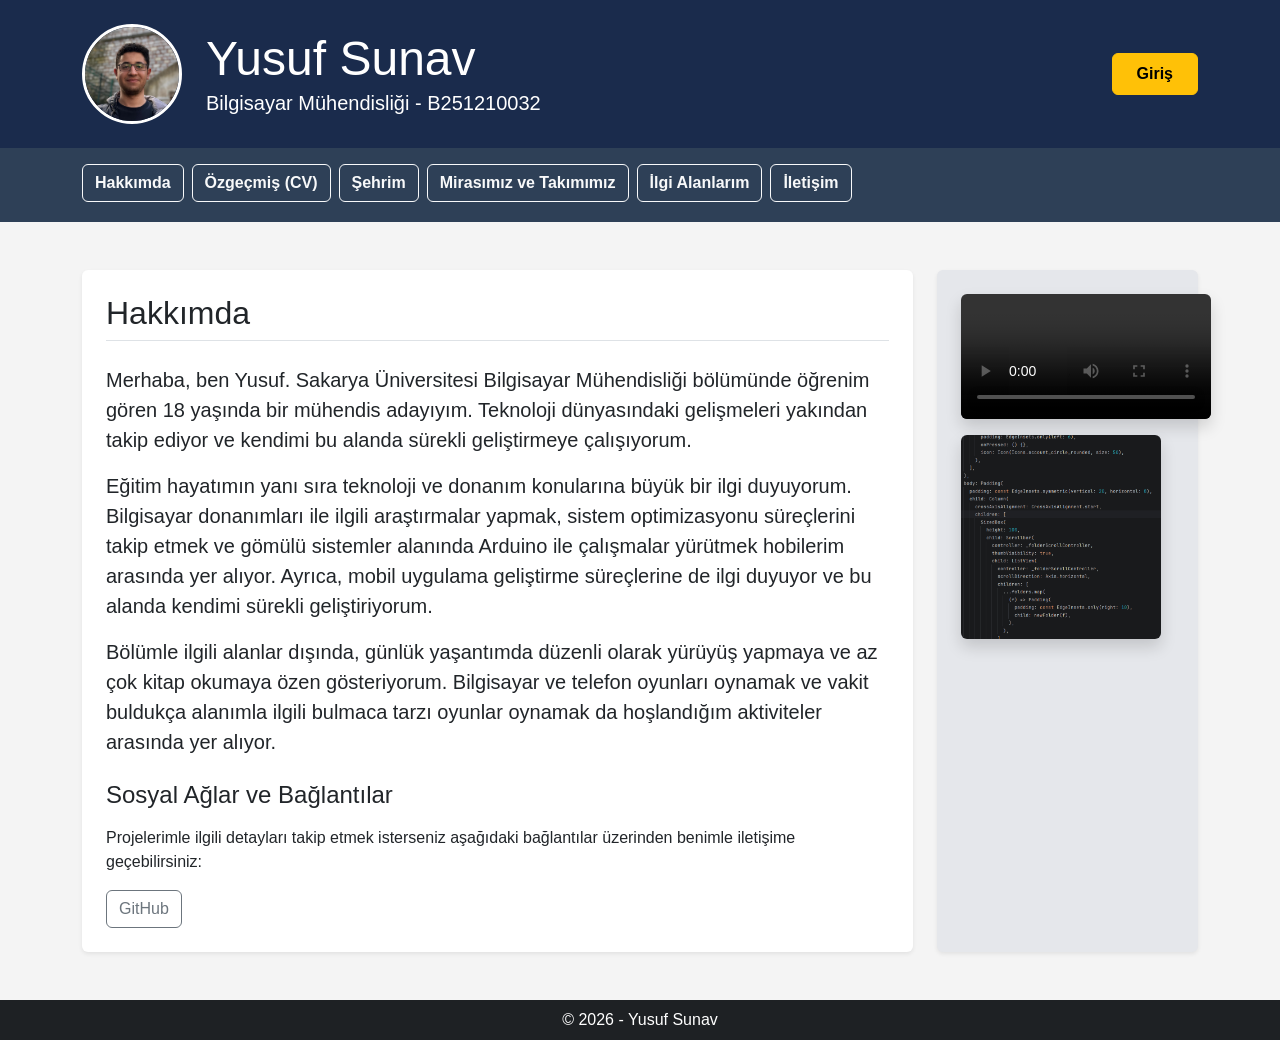
<file: index.html>
<!DOCTYPE html>
<html lang="tr">

<head>
    <meta charset="UTF-8">
    <meta name="viewport" content="width=device-width, initial-scale=1.0">
    <title>Hakkımda</title>

    <link href="https://cdn.jsdelivr.net/npm/bootstrap@5.3.0/dist/css/bootstrap.min.css" rel="stylesheet">

    <link rel="stylesheet" href="css/style.css">
</head>

<body class="d-flex flex-column min-vh-100">

    <header class="text-white py-4" style="background-color: #1A2B4C;">
        <div class="container d-flex align-items-center justify-content-between">

            <div class="d-flex align-items-center">
                <div class="me-4">
                    <img src="assets/profil.jpeg" alt="Yusuf Sunav" class="rounded-circle border border-3 border-white"
                        style="width: 100px; height: 100px; object-fit: cover;">
                </div>
                <div class="text-start">
                    <h1 class="display-5 mb-0">Yusuf Sunav</h1>
                    <p class="lead mb-0">Bilgisayar Mühendisliği - B251210032</p>
                </div>
            </div>

            <div>
                <a class="btn btn-warning fw-bold px-4 py-2" href="login.html">Giriş</a>
            </div>

        </div>
    </header>
    <nav class="navbar navbar-dark py-3" style="background-color: #2E4057;">
        <div class="container">
            <div class="d-flex overflow-auto flex-nowrap gap-2 pb-1 custom-scroll w-100">
                <a class="btn btn-outline-light fw-bold text-nowrap" href="index.html">Hakkımda</a>
                <a class="btn btn-outline-light fw-bold text-nowrap" href="cv.html">Özgeçmiş (CV)</a>
                <a class="btn btn-outline-light fw-bold text-nowrap" href="sehrim.html">Şehrim</a>
                <a class="btn btn-outline-light fw-bold text-nowrap" href="mirasvetakim.html">Mirasımız ve Takımımız</a>
                <a class="btn btn-outline-light fw-bold text-nowrap" href="ilgialanlarim.html">İlgi Alanlarım</a>
                <a class="btn btn-outline-light fw-bold text-nowrap" href="iletisim.html">İletişim</a>
            </div>
        </div>
    </nav>

    <div class="container my-5 flex-grow-1">
        <div class="row g-4">
            <main class="col-lg-9 col-md-12">
                <div class="bg-white p-4 rounded shadow-sm h-100">
                    <h2 class="mb-4 border-bottom pb-2">Hakkımda</h2>

                    <p class="lead">
                        Merhaba, ben Yusuf. Sakarya Üniversitesi Bilgisayar Mühendisliği bölümünde öğrenim gören 18
                        yaşında bir mühendis adayıyım. Teknoloji dünyasındaki gelişmeleri yakından takip ediyor ve
                        kendimi bu alanda sürekli geliştirmeye çalışıyorum.
                    </p>

                    <p class="lead">
                        Eğitim hayatımın yanı sıra teknoloji ve donanım konularına büyük bir ilgi duyuyorum. Bilgisayar
                        donanımları ile ilgili araştırmalar yapmak, sistem optimizasyonu süreçlerini takip etmek ve
                        gömülü sistemler alanında Arduino ile çalışmalar yürütmek hobilerim arasında yer alıyor. Ayrıca,
                        mobil uygulama geliştirme süreçlerine de ilgi duyuyor ve bu alanda kendimi sürekli
                        geliştiriyorum.
                    </p>

                    <p class="lead">
                        Bölümle ilgili alanlar dışında, günlük yaşantımda düzenli olarak yürüyüş yapmaya ve az çok kitap
                        okumaya özen gösteriyorum. Bilgisayar ve telefon oyunları oynamak ve vakit buldukça alanımla
                        ilgili bulmaca tarzı oyunlar oynamak da hoşlandığım aktiviteler arasında yer alıyor.
                    </p>

                    <h4 class="mt-4 mb-3">Sosyal Ağlar ve Bağlantılar</h4>
                    <p>Projelerimle ilgili detayları takip etmek isterseniz aşağıdaki bağlantılar üzerinden
                        benimle iletişime geçebilirsiniz:</p>
                    <div class="d-flex gap-3">
                        <a href="https://github.com/Yusuff1354/WebProje" class="btn btn-outline-secondary">GitHub</a>
                    </div>
                </div>
            </main>

            <aside class="col-lg-3 col-md-12">
                <div class="p-4 rounded shadow-sm h-100" style="background-color: #e5e7eb;">
                    <video controls class="img-fluid rounded shadow mb-3" style="max-width: 250px; display: block;">
                        <source src="assets/arduino.mp4" type="video/mp4">
                    </video>
                    <img src="assets/flutter.png" alt="Flutter projelerimden kesit"
                        class="img-fluid rounded shadow mb-3" style="max-width: 200px; display: block;">
                </div>
            </aside>
        </div>
    </div>

    <footer class="text-white text-center py-2 mt-auto" style="background-color: #1E2124;">
        <div class="container">
            <p class="mb-0">&copy; 2026 - Yusuf Sunav</p>
        </div>
    </footer>
</body>

</html>
</file>
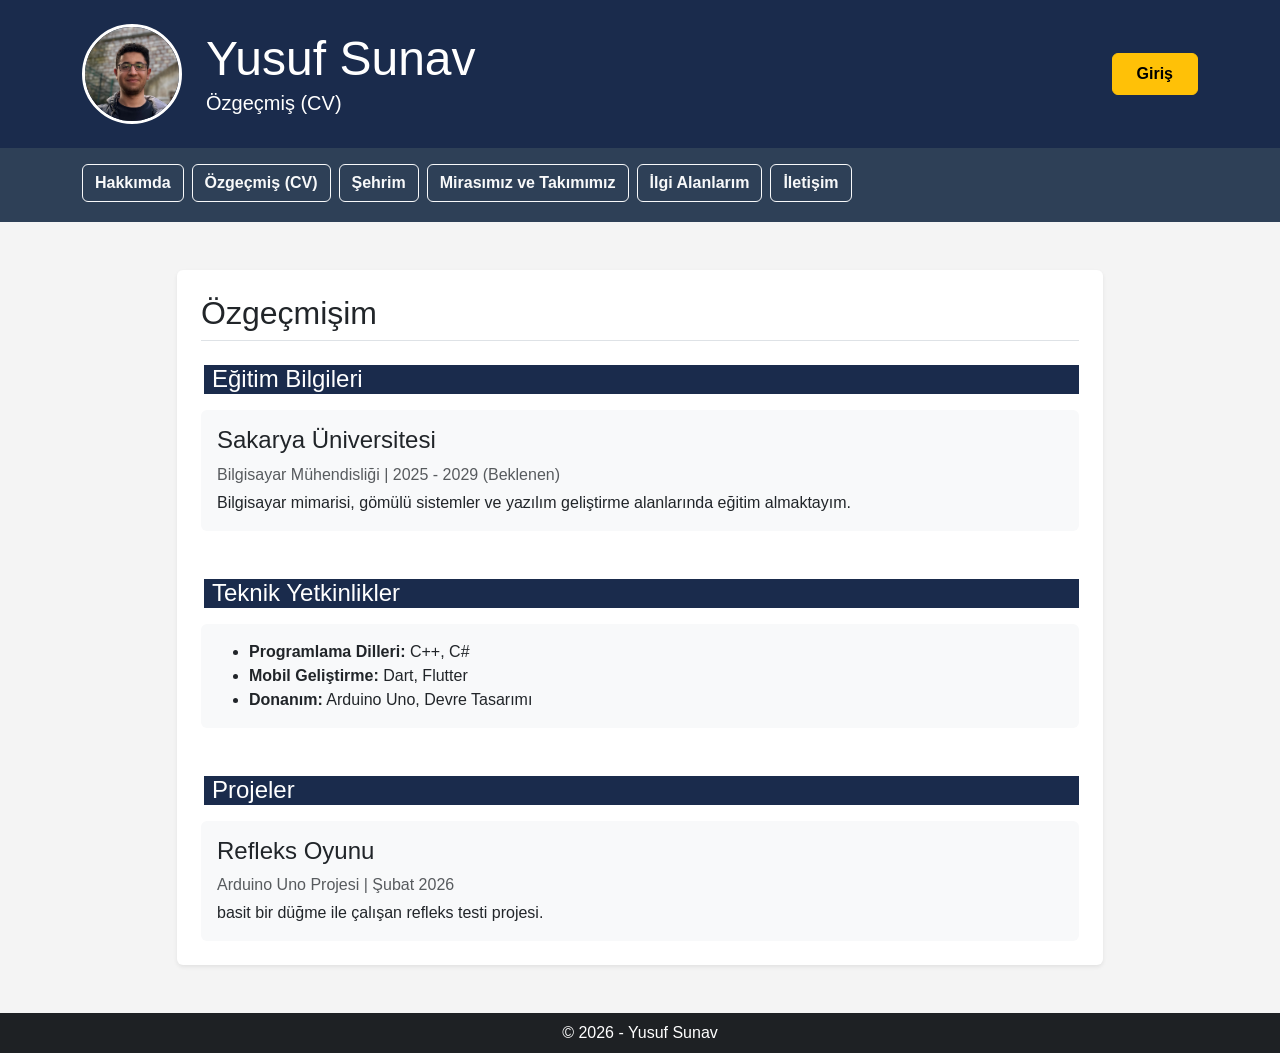
<file: cv.html>
<!DOCTYPE html>
<html>
<meta charset="UTF-8">

<head>
    <title>Özgeçmiş</title>
    <!DOCTYPE html>
    <html lang="tr">

    <head>
        <meta charset="UTF-8">
        <meta name="viewport" content="width=device-width, initial-scale=1.0">
        <title>Özgeçmiş - Yusuf</title>

        <link href="https://cdn.jsdelivr.net/npm/bootstrap@5.3.3/dist/css/bootstrap.min.css" rel="stylesheet">

        <link rel="stylesheet" href="css/style.css">
    </head>

<body class="d-flex flex-column min-vh-100">

    <header class="text-white py-4" style="background-color: #1A2B4C;">
        <div class="container d-flex align-items-center justify-content-between">
            <div class="d-flex align-items-center">
                <div class="me-4">
                    <img src="assets/profil.jpeg" alt="Yusuf Sunav" class="rounded-circle border border-3 border-white"
                        style="width: 100px; height: 100px; object-fit: cover;">
                </div>
                <div class="text-start">
                    <h1 class="display-5 mb-0">Yusuf Sunav</h1>
                    <p class="lead mb-0">Özgeçmiş (CV)</p>
                </div>
            </div>
            <div>
                <a class="btn btn-warning fw-bold px-4 py-2" href="login.html">Giriş</a>
            </div>
        </div>
    </header>
    <nav class="navbar navbar-dark py-3" style="background-color: #2E4057;">
        <div class="container">
            <div class="d-flex overflow-auto flex-nowrap gap-2 pb-1 custom-scroll w-100">
                <a class="btn btn-outline-light fw-bold text-nowrap" href="index.html">Hakkımda</a>
                <a class="btn btn-outline-light fw-bold text-nowrap" href="cv.html">Özgeçmiş (CV)</a>
                <a class="btn btn-outline-light fw-bold text-nowrap" href="sehrim.html">Şehrim</a>
                <a class="btn btn-outline-light fw-bold text-nowrap" href="mirasvetakim.html">Mirasımız ve Takımımız</a>
                <a class="btn btn-outline-light fw-bold text-nowrap" href="ilgialanlarim.html">İlgi Alanlarım</a>
                <a class="btn btn-outline-light fw-bold text-nowrap" href="iletisim.html">İletişim</a>
            </div>
        </div>
    </nav>

    <div class="container my-5 flex-grow-1">
        <div class="row g-4 justify-content-center">
            <main class="col-lg-10 col-md-12">
                <div class="bg-white p-4 rounded shadow-sm h-100">
                    <h2 class="mb-4 border-bottom pb-2">Özgeçmişim</h2>

                    <section class="mb-5">
                        <header>
                            <h3 class="h4 text-white border-start border-3 ps-2"
                                style="border-color: #ffffff !important;">Eğitim Bilgileri</h3>
                        </header>
                        <article class="mt-3 p-3 bg-light rounded">
                            <h4>Sakarya Üniversitesi</h4>
                            <p class="text-muted mb-1">Bilgisayar Mühendisliği | 2025 - 2029 (Beklenen)</p>
                            <p class="mb-0">Bilgisayar mimarisi, gömülü sistemler ve yazılım geliştirme alanlarında
                                eğitim almaktayım.</p>
                        </article>
                    </section>

                    <section class="mb-5">
                        <header>
                            <h3 class="h4 text-white border-start border-3 ps-2"
                                style="border-color: #ffffff !important;">Teknik Yetkinlikler</h3>
                        </header>
                        <article class="mt-3 p-3 bg-light rounded">
                            <ul class="mb-0">
                                <li><strong>Programlama Dilleri:</strong> C++, C#</li>
                                <li><strong>Mobil Geliştirme:</strong> Dart, Flutter</li>
                                <li><strong>Donanım:</strong> Arduino Uno, Devre Tasarımı</li>
                            </ul>
                        </article>
                    </section>

                    <section>
                        <header>
                            <h3 class="h4 text-white border-start border-3 ps-2"
                                style="border-color: #ffffff !important;">Projeler</h3>
                        </header>
                        <article class="mt-3 p-3 bg-light rounded">
                            <h4>Refleks Oyunu</h4>
                            <p class="text-muted mb-1">Arduino Uno Projesi | Şubat 2026</p>
                            <p class="mb-0">basit bir düğme ile çalışan refleks testi projesi.</p>
                        </article>
                    </section>

                </div>
            </main>
        </div>
    </div>

    <footer class="text-white text-center py-2 mt-auto" style="background-color: #1E2124;">
        <div class="container">
            <p class="mb-0">&copy; 2026 - Yusuf Sunav</p>
        </div>
    </footer>


</body>

</html>

</html>
</file>
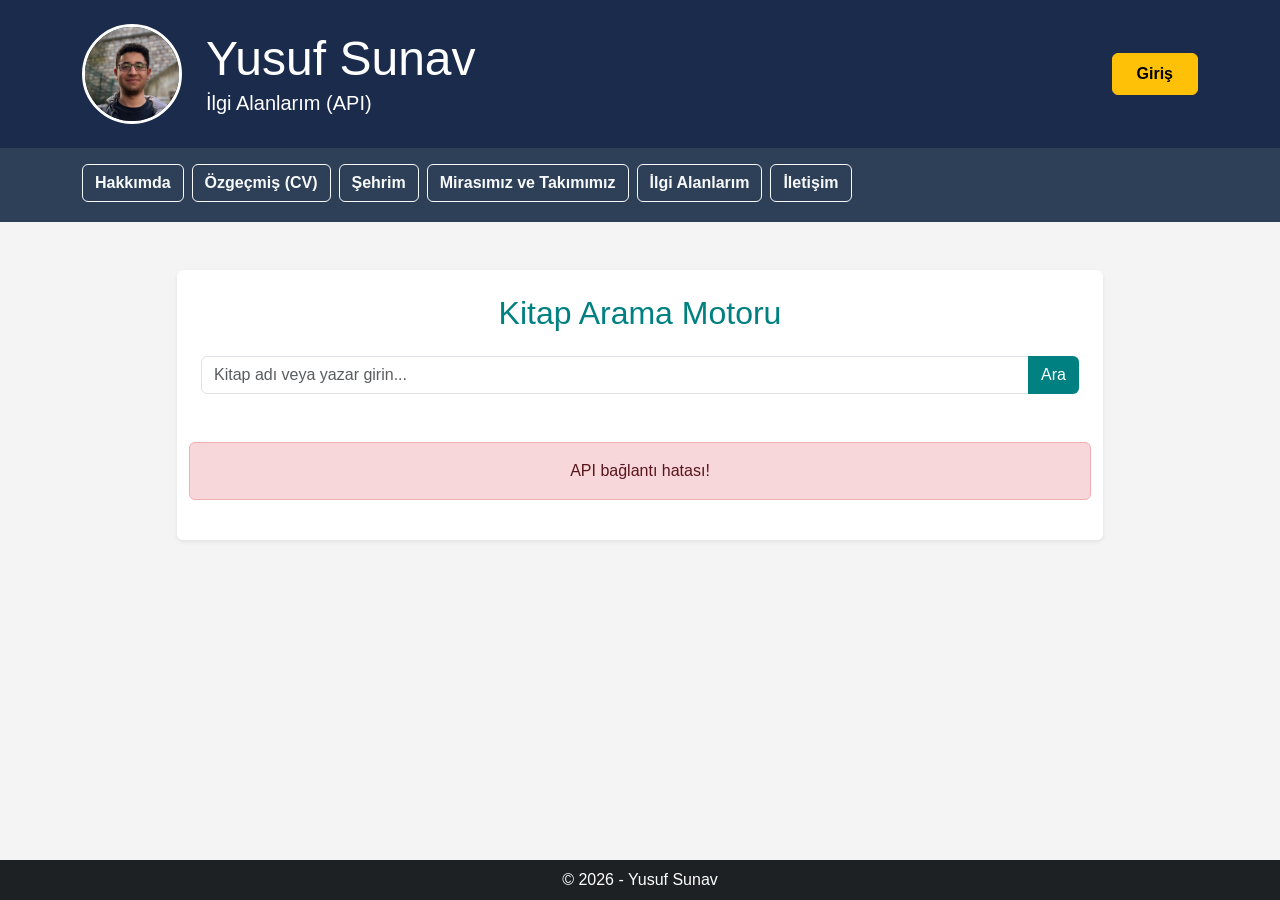
<file: ilgialanlarim.html>
<!DOCTYPE html>
<html lang="tr">

<head>
    <meta charset="UTF-8">
    <meta name="viewport" content="width=device-width, initial-scale=1.0">
    <title>İlgi Alanlarım - Kitap Arama</title>

    <link href="https://cdn.jsdelivr.net/npm/bootstrap@5.3.3/dist/css/bootstrap.min.css" rel="stylesheet">

    <link rel="stylesheet" href="css/style.css">
</head>

<body class="d-flex flex-column min-vh-100">

    <header class="text-white py-4" style="background-color: #1A2B4C;">
        <div class="container d-flex align-items-center justify-content-between">
            <div class="d-flex align-items-center">
                <div class="me-4">
                    <img src="assets/profil.jpeg" alt="Yusuf Sunav" class="rounded-circle border border-3 border-white"
                        style="width: 100px; height: 100px; object-fit: cover;">
                </div>
                <div class="text-start">
                    <h1 class="display-5 mb-0">Yusuf Sunav</h1>
                    <p class="lead mb-0">İlgi Alanlarım (API)</p>
                </div>
            </div>
            <div>
                <a class="btn btn-warning fw-bold px-4 py-2" href="login.html">Giriş</a>
            </div>
        </div>
    </header>

    <nav class="navbar navbar-dark py-3" style="background-color: #2E4057;">
        <div class="container">
            <div class="d-flex overflow-auto flex-nowrap gap-2 pb-1 custom-scroll w-100">
                <a class="btn btn-outline-light fw-bold text-nowrap" href="index.html">Hakkımda</a>
                <a class="btn btn-outline-light fw-bold text-nowrap" href="cv.html">Özgeçmiş (CV)</a>
                <a class="btn btn-outline-light fw-bold text-nowrap" href="sehrim.html">Şehrim</a>
                <a class="btn btn-outline-light fw-bold text-nowrap" href="mirasvetakim.html">Mirasımız ve Takımımız</a>
                <a class="btn btn-outline-light fw-bold text-nowrap" href="ilgialanlarim.html">İlgi Alanlarım</a>
                <a class="btn btn-outline-light fw-bold text-nowrap" href="iletisim.html">İletişim</a>
            </div>
        </div>
    </nav>

    <div class="container my-5 flex-grow-1">
        <div class="row justify-content-center">
            <main class="col-lg-10">
                <div class="bg-white p-4 rounded shadow-sm">
                    <h2 class="mb-4 text-center" style="color: #008080;">Kitap Arama Motoru</h2>

                    <div class="input-group mb-5">
                        <input type="text" id="kitap_input" class="form-control"
                            placeholder="Kitap adı veya yazar girin..." aria-label="Kitap ara">
                        <button class="btn text-white" style="background-color: #008080;" type="button"
                            onclick="kitapara()">Ara</button>
                    </div>

                    <div id="kitap_sonuclar" class="row g-4">
                        <div class="text-center">
                            <p>Kitaplar yükleniyor...</p>
                        </div>
                    </div>
                </div>
            </main>
        </div>
    </div>
    <footer class="text-white text-center py-2 mt-auto" style="background-color: #1E2124;">
        <div class="container">
            <p class="mb-0">&copy; 2026 - Yusuf Sunav</p>
        </div>
    </footer>


    <script>
        window.onload = function () {
            kitap_getir("World Classics");
        };

        document.getElementById("kitap_input").addEventListener("keypress", function (event) {
            if (event.key === "Enter") {
                event.preventDefault();
                kitapara();
            }
        });

        function kitapara() {
            const input_degeri = document.getElementById("kitap_input").value;
            if (input_degeri.trim() !== "") {
                kitap_getir(input_degeri);
            } else {
                alert("Lütfen bir kitap adı girin!");
            }
        }

        function kitap_getir(sorgu) {
            const sonuclar_alani = document.getElementById("kitap_sonuclar");
            sonuclar_alani.innerHTML = '<div class="text-center w-100"><div class="spinner-border text-success" role="status"></div><p>Veriler getiriliyor...</p></div>';

            const api_url = `https://openlibrary.org/search.json?q=${encodeURIComponent(sorgu)}&limit=6`;

            fetch(api_url)
                .then(yanit => yanit.json())
                .then(veri => {
                    sonuclar_alani.innerHTML = "";
                    if (veri.docs && veri.docs.length > 0) {
                        veri.docs.forEach(kitap => {
                            const kapak_id = kitap.cover_i;
                            const kapak_url = kapak_id
                                ? `https://covers.openlibrary.org/b/id/${kapak_id}-M.jpg`
                                : 'https://via.placeholder.com/150x220?text=Kapak+Yok';

                            const kitap_html = `
                            <div class="col-md-4">
                                <div class="card h-100 shadow-sm kitap-kard">
                                    <img src="${kapak_url}" class="card-img-top p-2" alt="${kitap.title}">
                                    <div class="card-body text-center">
                                        <h5 class="card-title fw-bold" style="color: #1A2B4C;">${kitap.title}</h5>
                                        <p class="card-text text-muted small">Yazar: ${kitap.author_name ? kitap.author_name[0] : 'Bilinmiyor'}</p>
                                        <p class="badge bg-secondary">Yıl: ${kitap.first_publish_year || '-'}</p>
                                    </div>
                                </div>
                            </div>
                        `;
                            sonuclar_alani.innerHTML += kitap_html;
                        });
                    } else {
                        sonuclar_alani.innerHTML = '<div class="alert alert-warning w-100 text-center">Sonuç bulunamadı.</div>';
                    }
                })
                .catch(hata => {
                    sonuclar_alani.innerHTML = '<div class="alert alert-danger w-100 text-center">API bağlantı hatası!</div>';
                });
        }
    </script>
</body>

</html>
</file>
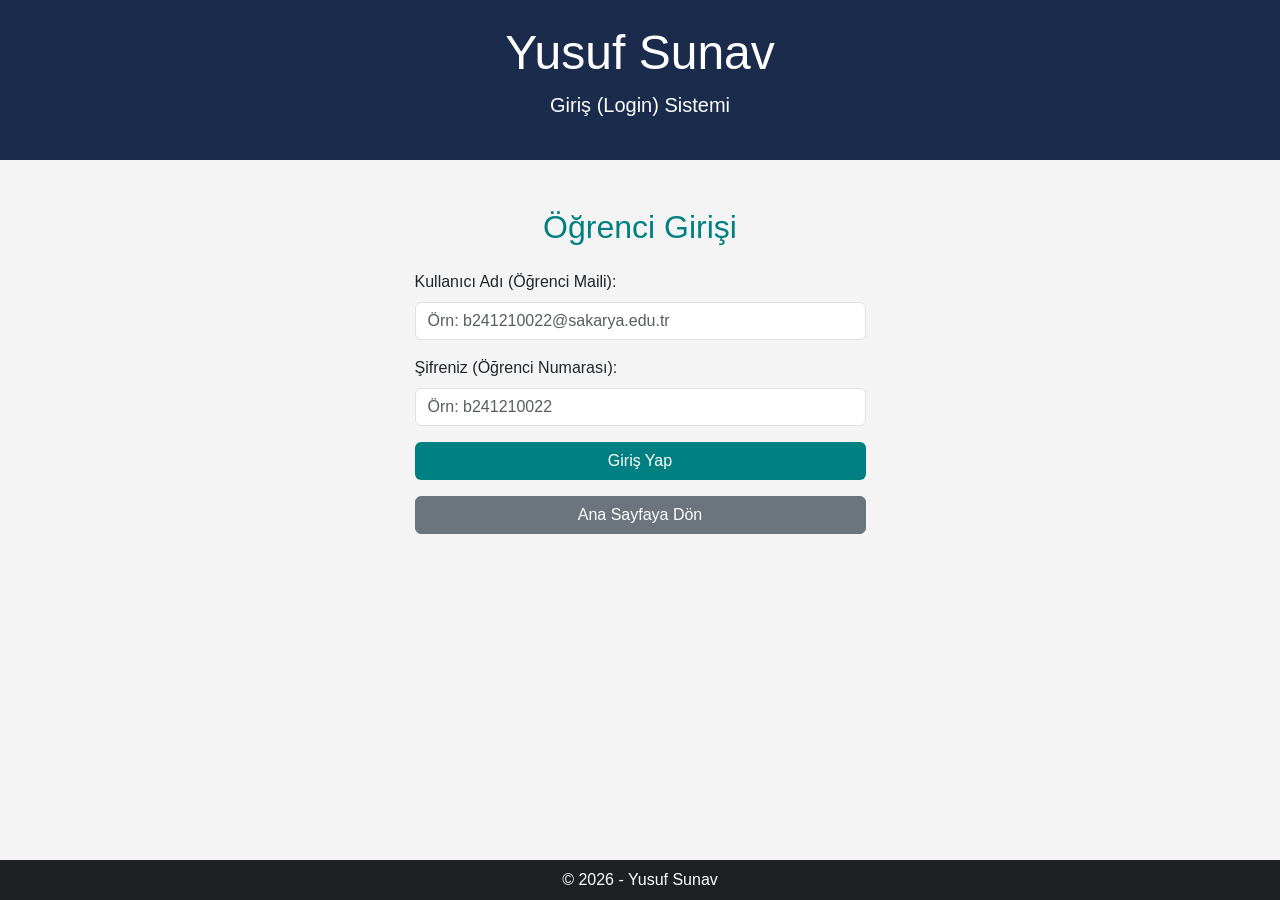
<file: login.html>
<!DOCTYPE html>
<html lang="tr">

<head>
    <meta charset="UTF-8">
    <meta name="viewport" content="width=device-width, initial-scale=1.0">
    <title>Giriş Yap - Web Teknolojileri</title>

    <link href="https://cdn.jsdelivr.net/npm/bootstrap@5.3.3/dist/css/bootstrap.min.css" rel="stylesheet">

    <link rel="stylesheet" href="css/style.css">
</head>

<body class="d-flex flex-column min-vh-100">

    <header class="text-white text-center py-4">
        <div class="container">
            <h1 class="display-5">Yusuf Sunav</h1>
            <p class="lead">Giriş (Login) Sistemi</p>
        </div>
    </header>

    <div class="container my-5 flex-grow-1">
        <div class="row justify-content-center">
            <div class="col-lg-5 col-md-8">
                <div class="login-card">
                    <h2 class="text-center mb-4" style="color: #008080;">Öğrenci Girişi</h2>

                    <form id="loginform" action="php/login.php" method="POST">

                        <div class="mb-3">
                            <label for="email" class="form-label">Kullanıcı Adı (Öğrenci Maili):</label>
                            <input type="text" class="form-control" id="email" name="email"
                                placeholder="Örn: b241210022@sakarya.edu.tr" required>
                        </div>

                        <div class="mb-3">
                            <label for="sifre" class="form-label">Şifreniz (Öğrenci Numarası):</label>
                            <input type="password" class="form-control" id="sifre" name="sifre"
                                placeholder="Örn: b241210022" required>
                        </div>

                        <button type="button" onclick="loginkontrol()" class="btn text-white w-100 mb-3"
                            style="background-color: #008080;">Giriş Yap</button>

                        <a href="index.html" class="btn btn-secondary w-100">Ana Sayfaya Dön</a>
                    </form>

                </div>
            </div>
        </div>
    </div>

    <footer class="text-white text-center py-2 mt-auto" style="background-color: #1E2124;">
        <div class="container">
            <p class="mb-0">&copy; 2026 - Yusuf Sunav</p>
        </div>
    </footer>


    <script src="https://cdn.jsdelivr.net/npm/bootstrap@5.3.3/dist/js/bootstrap.bundle.min.js"></script>

    <script>
        function loginkontrol() {
            var email = document.getElementById("email").value;
            var sifre = document.getElementById("sifre").value;

            //email kontrol kısmında yapay zekadan yardım alınmıştır.
            var ogrencino_regex = /^b\d{9}$/;

            var mail_regex = /^b\d{9}@sakarya\.edu\.tr$/;

            if (email === "") {
                alert("Lütfen kullanıcı adı (e-posta) alanını boş bırakmayınız!");
                return false;
            }

            if (!mail_regex.test(email)) {
                alert("Hatalı mail formatı! Örnek: b241210022@sakarya.edu.tr");
                return false;
            }

            if (sifre === "") {
                alert("Lütfen şifre alanını boş bırakmayınız!");
                return false;
            }

            var ogrencinoalinan = email.split('@')[0];
            if (sifre !== ogrencinoalinan) {
                alert("Şifre yanlış!");
                return false;
            }

            document.getElementById("loginform").submit();
        }
    </script>
</body>

</html>
</file>
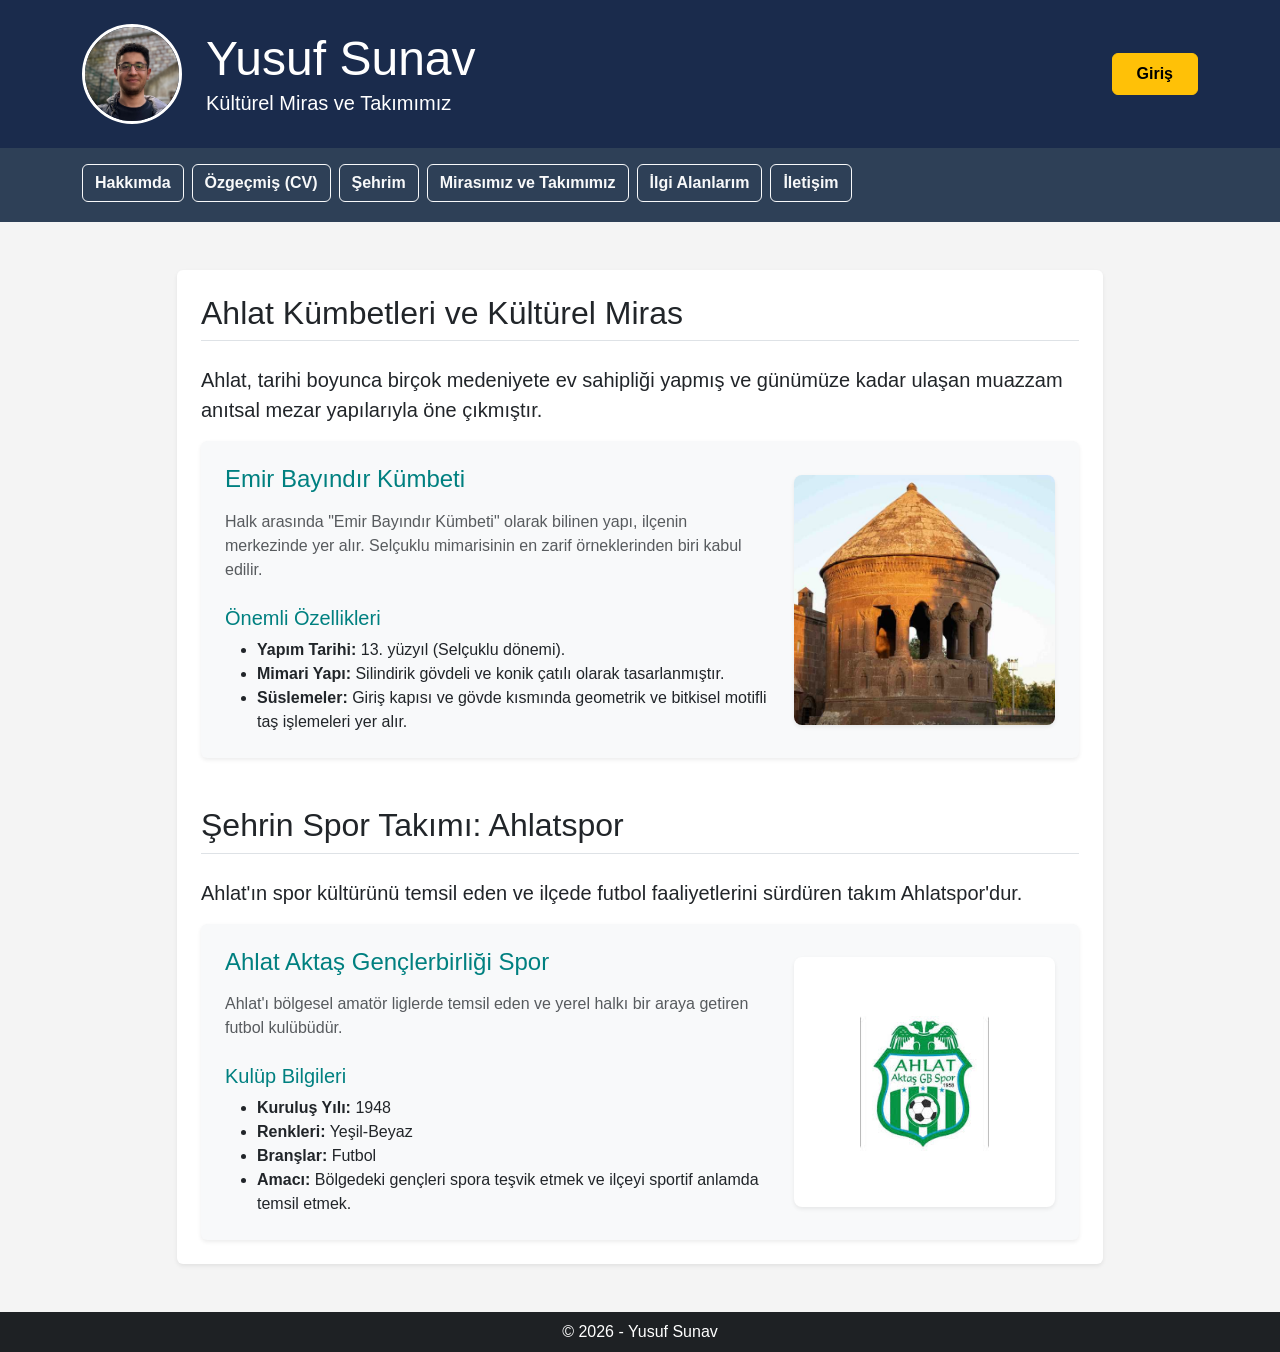
<file: mirasvetakim.html>
<!DOCTYPE html>
<html lang="tr">

<head>
    <meta charset="UTF-8">
    <meta name="viewport" content="width=device-width, initial-scale=1.0">
    <title>Mirasımız ve Takımımız - Ahlat</title>

    <link href="https://cdn.jsdelivr.net/npm/bootstrap@5.3.3/dist/css/bootstrap.min.css" rel="stylesheet">

    <link rel="stylesheet" href="css/style.css">
</head>

<body class="d-flex flex-column min-vh-100">

    <header class="text-white py-4" style="background-color: #1A2B4C;">
        <div class="container d-flex align-items-center justify-content-between">
            <div class="d-flex align-items-center">
                <div class="me-4">
                    <img src="assets/profil.jpeg" alt="Yusuf Sunav" class="rounded-circle border border-3 border-white"
                        style="width: 100px; height: 100px; object-fit: cover;">
                </div>
                <div class="text-start">
                    <h1 class="display-5 mb-0">Yusuf Sunav</h1>
                    <p class="lead mb-0">Kültürel Miras ve Takımımız</p>
                </div>
            </div>
            <div>
                <a class="btn btn-warning fw-bold px-4 py-2" href="login.html">Giriş</a>
            </div>
        </div>
    </header>

    <nav class="navbar navbar-dark py-3" style="background-color: #2E4057;">
        <div class="container">
            <div class="d-flex overflow-auto flex-nowrap gap-2 pb-1 custom-scroll w-100">
                <a class="btn btn-outline-light fw-bold text-nowrap" href="index.html">Hakkımda</a>
                <a class="btn btn-outline-light fw-bold text-nowrap" href="cv.html">Özgeçmiş (CV)</a>
                <a class="btn btn-outline-light fw-bold text-nowrap" href="sehrim.html">Şehrim</a>
                <a class="btn btn-outline-light fw-bold text-nowrap" href="mirasvetakim.html">Mirasımız ve Takımımız</a>
                <a class="btn btn-outline-light fw-bold text-nowrap" href="ilgialanlarim.html">İlgi Alanlarım</a>
                <a class="btn btn-outline-light fw-bold text-nowrap" href="iletisim.html">İletişim</a>
            </div>
        </div>
    </nav>

    <div class="container my-5 flex-grow-1">
        <div class="row g-4 justify-content-center">
            <main class="col-lg-10 col-md-12">
                <div class="bg-white p-4 rounded shadow-sm h-100">

                    <h2 class="mb-4 border-bottom pb-2">Ahlat Kümbetleri ve Kültürel Miras</h2>

                    <p class="lead">
                        Ahlat, tarihi boyunca birçok medeniyete ev sahipliği yapmış ve günümüze kadar ulaşan muazzam
                        anıtsal mezar yapılarıyla öne çıkmıştır.
                    </p>

                    <section class="mb-5 p-4 bg-light rounded shadow-sm">
                        <div class="row align-items-center">
                            <div class="col-md-8">
                                <h3 class="h4" style="color: #008080;">Emir Bayındır Kümbeti</h3>
                                <p class="mt-3 text-muted">
                                    Halk arasında "Emir Bayındır Kümbeti" olarak bilinen yapı, ilçenin merkezinde yer
                                    alır.
                                    Selçuklu
                                    mimarisinin en zarif örneklerinden biri kabul edilir.
                                </p>
                                <h4 class="h5 mt-4" style="color: #008080;">Önemli Özellikleri</h4>
                                <ul class="mt-2 mb-0">
                                    <li><strong>Yapım Tarihi:</strong> 13. yüzyıl (Selçuklu dönemi).</li>
                                    <li><strong>Mimari Yapı:</strong> Silindirik gövdeli ve konik çatılı olarak
                                        tasarlanmıştır.</li>
                                    <li><strong>Süslemeler:</strong> Giriş kapısı ve gövde kısmında geometrik ve
                                        bitkisel motifli taş işlemeleri yer alır.</li>
                                </ul>
                            </div>
                            <div class="col-md-4 mt-3 mt-md-0">
                                <img src="assets/kümbet.jpg" alt="Ulu Kümbet" class="section-img shadow-sm">
                            </div>
                        </div>
                    </section>

                    <h2 class="mb-4 border-bottom pb-2">Şehrin Spor Takımı: Ahlatspor</h2>

                    <p class="lead">
                        Ahlat'ın spor kültürünü temsil eden ve ilçede futbol faaliyetlerini sürdüren takım
                        Ahlatspor'dur.
                    </p>

                    <section class="p-4 bg-light rounded shadow-sm">
                        <div class="row align-items-center">
                            <div class="col-md-8">
                                <h3 class="h4" style="color: #008080;">Ahlat Aktaş Gençlerbirliği Spor</h3>
                                <p class="mt-3 text-muted">
                                    Ahlat'ı bölgesel amatör liglerde temsil eden ve yerel halkı bir araya getiren futbol
                                    kulübüdür.
                                </p>
                                <h4 class="h5 mt-4" style="color: #008080;">Kulüp Bilgileri</h4>
                                <ul class="mt-2 mb-0">
                                    <li><strong>Kuruluş Yılı:</strong> 1948</li>
                                    <li><strong>Renkleri:</strong> Yeşil-Beyaz</li>
                                    <li><strong>Branşlar:</strong> Futbol</li>
                                    <li><strong>Amacı:</strong> Bölgedeki gençleri spora teşvik etmek ve ilçeyi sportif
                                        anlamda temsil etmek.</li>
                                </ul>
                            </div>
                            <div class="col-md-4 mt-3 mt-md-0 text-center">
                                <img src="assets/takim.jpg" alt="Ahlatspor Logo" class="section-img shadow-sm"
                                    style="object-fit: contain; background: white; padding: 10px;">
                            </div>
                        </div>
                    </section>

                </div>
            </main>
        </div>
    </div>

    <footer class="text-white text-center py-2 mt-auto" style="background-color: #1E2124;">
        <div class="container">
            <p class="mb-0">&copy; 2026 - Yusuf Sunav</p>
        </div>
    </footer>


    <script src="https://cdn.jsdelivr.net/npm/bootstrap@5.3.3/dist/js/bootstrap.bundle.min.js"></script>
</body>

</html>
</file>
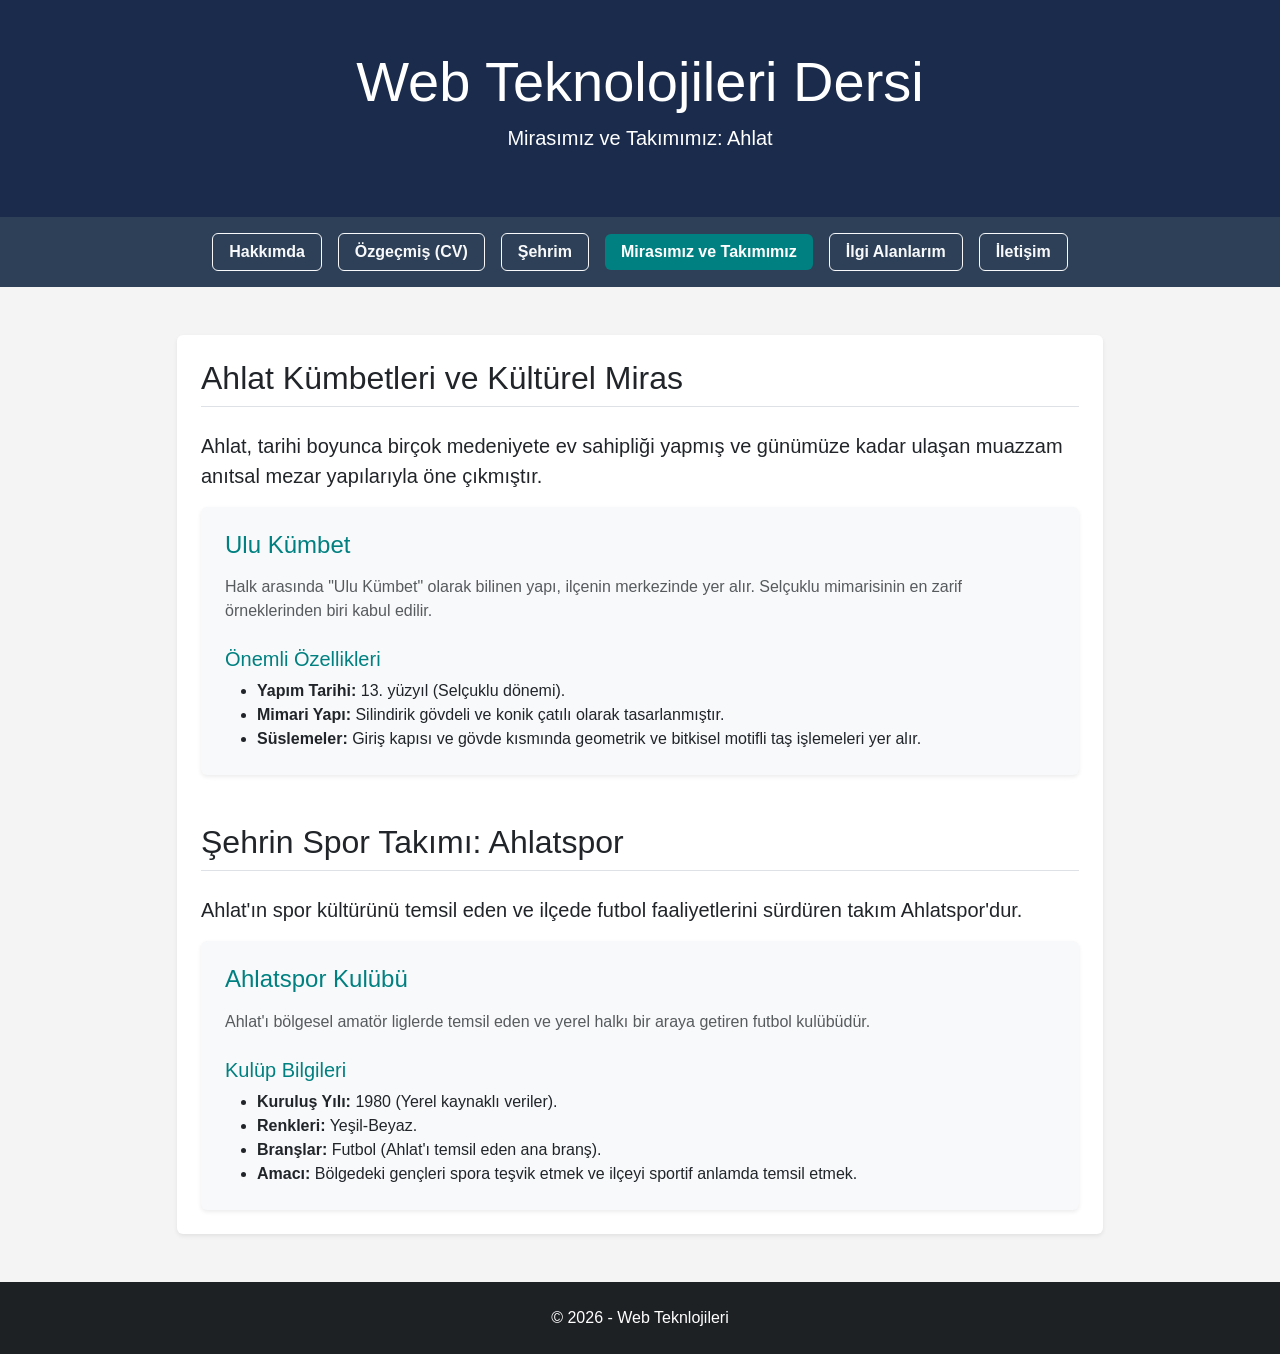
<file: mirasvetakım.html>
<!DOCTYPE html>
<html lang="tr">

<head>
    <meta charset="UTF-8">
    <meta name="viewport" content="width=device-width, initial-scale=1.0">
    <title>Mirasımız ve Takımımız - Ahlat</title>

    <link href="https://cdn.jsdelivr.net/npm/bootstrap@5.3.3/dist/css/bootstrap.min.css" rel="stylesheet">

    <style>
        body {
            background-color: #f4f4f4;
            font-family: Arial, sans-serif;
        }

        header {
            background-color: #1A2B4C;
        }

        nav {
            background-color: #2E4057;
        }

        footer {
            background-color: #1E2124;
        }
    </style>
</head>

<body class="d-flex flex-column min-vh-100">

    <header class="text-white text-center py-5">
        <div class="container">
            <h1 class="display-4">Web Teknolojileri Dersi</h1>
            <p class="lead">Mirasımız ve Takımımız: Ahlat</p>
        </div>
    </header>

    <nav class="navbar navbar-expand-lg navbar-dark py-3">
        <div class="container justify-content-center gap-3">
            <a class="btn btn-outline-light fw-bold px-3" href="hakkimda.html">Hakkımda</a>
            <a class="btn btn-outline-light fw-bold px-3" href="cv.html">Özgeçmiş (CV)</a>
            <a class="btn btn-outline-light fw-bold px-3" href="sehrim.html">Şehrim</a>
            <a class="btn fw-bold px-3 text-white" href="#" style="background-color: #008080; border: none;">Mirasımız
                ve Takımımız</a>
            <a class="btn btn-outline-light fw-bold px-3" href="#">İlgi Alanlarım</a>
            <a class="btn btn-outline-light fw-bold px-3" href="#">İletişim</a>
        </div>
    </nav>

    <div class="container my-5 flex-grow-1">
        <div class="row g-4 justify-content-center">
            <main class="col-lg-10 col-md-12">
                <div class="bg-white p-4 rounded shadow-sm h-100">

                    <h2 class="mb-4 border-bottom pb-2">Ahlat Kümbetleri ve Kültürel Miras</h2>

                    <p class="lead">
                        Ahlat, tarihi boyunca birçok medeniyete ev sahipliği yapmış ve günümüze kadar ulaşan muazzam
                        anıtsal mezar yapılarıyla öne çıkmıştır.
                    </p>

                    <section class="mb-5 p-4 bg-light rounded shadow-sm">
                        <h3 class="h4" style="color: #008080;">Ulu Kümbet</h3>
                        <p class="mt-3 text-muted">
                            Halk arasında "Ulu Kümbet" olarak bilinen yapı, ilçenin merkezinde yer alır. Selçuklu
                            mimarisinin en zarif örneklerinden biri kabul edilir.
                        </p>

                        <h4 class="h5 mt-4" style="color: #008080;">Önemli Özellikleri</h4>
                        <ul class="mt-2 mb-0">
                            <li><strong>Yapım Tarihi:</strong> 13. yüzyıl (Selçuklu dönemi).</li>
                            <li><strong>Mimari Yapı:</strong> Silindirik gövdeli ve konik çatılı olarak tasarlanmıştır.
                            </li>
                            <li><strong>Süslemeler:</strong> Giriş kapısı ve gövde kısmında geometrik ve bitkisel
                                motifli taş işlemeleri yer alır.</li>
                        </ul>
                    </section>

                    <h2 class="mb-4 border-bottom pb-2">Şehrin Spor Takımı: Ahlatspor</h2>

                    <p class="lead">
                        Ahlat'ın spor kültürünü temsil eden ve ilçede futbol faaliyetlerini sürdüren takım
                        Ahlatspor'dur.
                    </p>

                    <section class="p-4 bg-light rounded shadow-sm">
                        <h3 class="h4" style="color: #008080;">Ahlatspor Kulübü</h3>
                        <p class="mt-3 text-muted">
                            Ahlat'ı bölgesel amatör liglerde temsil eden ve yerel halkı bir araya getiren futbol
                            kulübüdür.
                        </p>

                        <h4 class="h5 mt-4" style="color: #008080;">Kulüp Bilgileri</h4>
                        <ul class="mt-2 mb-0">
                            <li><strong>Kuruluş Yılı:</strong> 1980 (Yerel kaynaklı veriler).</li>
                            <li><strong>Renkleri:</strong> Yeşil-Beyaz.</li>
                            <li><strong>Branşlar:</strong> Futbol (Ahlat'ı temsil eden ana branş).</li>
                            <li><strong>Amacı:</strong> Bölgedeki gençleri spora teşvik etmek ve ilçeyi sportif anlamda
                                temsil etmek.</li>
                        </ul>
                    </section>

                </div>
            </main>
        </div>
    </div>

    <footer class="text-white text-center py-4 mt-auto">
        <div class="container">
            <p class="mb-0">&copy; 2026 - Web Teknlojileri</p>
        </div>
    </footer>

    <script src="https://cdn.jsdelivr.net/npm/bootstrap@5.3.3/dist/js/bootstrap.bundle.min.js"></script>
</body>

</html>
</file>
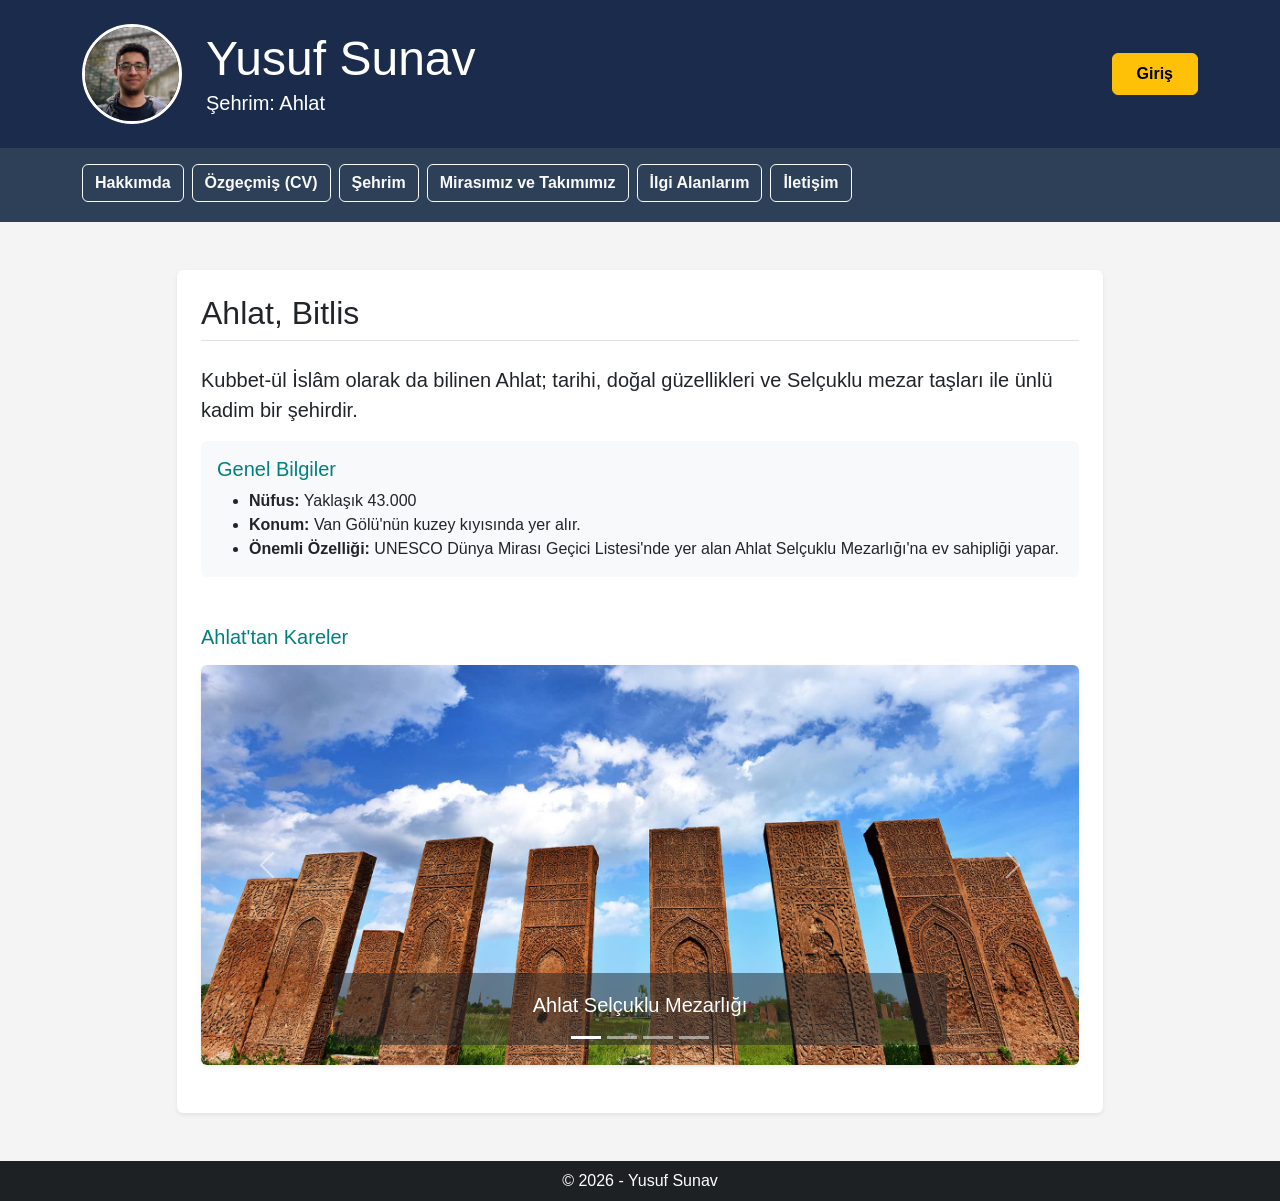
<file: sehrim.html>
<!DOCTYPE html>
<html lang="tr">

<head>
    <meta charset="UTF-8">
    <meta name="viewport" content="width=device-width, initial-scale=1.0">
    <title>Şehrim - Ahlat</title>

    <link href="https://cdn.jsdelivr.net/npm/bootstrap@5.3.3/dist/css/bootstrap.min.css" rel="stylesheet">

    <link rel="stylesheet" href="css/style.css">
</head>

<body class="d-flex flex-column min-vh-100">

    <header class="text-white py-4" style="background-color: #1A2B4C;">
        <div class="container d-flex align-items-center justify-content-between">
            <div class="d-flex align-items-center">
                <div class="me-4">
                    <img src="assets/profil.jpeg" alt="Yusuf Sunav" class="rounded-circle border border-3 border-white"
                        style="width: 100px; height: 100px; object-fit: cover;">
                </div>
                <div class="text-start">
                    <h1 class="display-5 mb-0">Yusuf Sunav</h1>
                    <p class="lead mb-0">Şehrim: Ahlat</p>
                </div>
            </div>
            <div>
                <a class="btn btn-warning fw-bold px-4 py-2" href="login.html">Giriş</a>
            </div>
        </div>
    </header>

    <nav class="navbar navbar-dark py-3" style="background-color: #2E4057;">
        <div class="container">
            <div class="d-flex overflow-auto flex-nowrap gap-2 pb-1 custom-scroll w-100">
                <a class="btn btn-outline-light fw-bold text-nowrap" href="index.html">Hakkımda</a>
                <a class="btn btn-outline-light fw-bold text-nowrap" href="cv.html">Özgeçmiş (CV)</a>
                <a class="btn btn-outline-light fw-bold text-nowrap" href="sehrim.html">Şehrim</a>
                <a class="btn btn-outline-light fw-bold text-nowrap" href="mirasvetakim.html">Mirasımız ve Takımımız</a>
                <a class="btn btn-outline-light fw-bold text-nowrap" href="ilgialanlarim.html">İlgi Alanlarım</a>
                <a class="btn btn-outline-light fw-bold text-nowrap" href="iletisim.html">İletişim</a>
            </div>
        </div>
    </nav>

    <div class="container my-5 flex-grow-1">
        <div class="row g-4 justify-content-center">
            <main class="col-lg-10 col-md-12">
                <div class="bg-white p-4 rounded shadow-sm h-100">
                    <h2 class="mb-4 border-bottom pb-2">Ahlat, Bitlis</h2>

                    <p class="lead">
                        Kubbet-ül İslâm olarak da bilinen Ahlat; tarihi, doğal güzellikleri ve Selçuklu mezar taşları
                        ile ünlü kadim bir şehirdir.
                    </p>

                    <section class="mb-5 p-3 bg-light rounded">
                        <h3 class="h5" style="color: #008080;">Genel Bilgiler</h3>
                        <ul class="mb-0 mt-2">
                            <li><strong>Nüfus:</strong> Yaklaşık 43.000</li>
                            <li><strong>Konum:</strong> Van Gölü'nün kuzey kıyısında yer alır.</li>
                            <li><strong>Önemli Özelliği:</strong> UNESCO Dünya Mirası Geçici Listesi'nde yer alan Ahlat
                                Selçuklu Mezarlığı'na ev sahipliği yapar.</li>
                        </ul>
                    </section>

                    <section class="mb-4">
                        <h3 class="h5 mb-3" style="color: #008080;">Ahlat'tan Kareler</h3>
                        <div id="ahlatSlider" class="carousel slide" data-bs-ride="carousel">
                            <div class="carousel-indicators">
                                <button type="button" data-bs-target="#ahlatSlider" data-bs-slide-to="0" class="active"
                                    aria-current="true"></button>
                                <button type="button" data-bs-target="#ahlatSlider" data-bs-slide-to="1"></button>
                                <button type="button" data-bs-target="#ahlatSlider" data-bs-slide-to="2"></button>
                                <button type="button" data-bs-target="#ahlatSlider" data-bs-slide-to="3"></button>
                            </div>

                            <div class="carousel-inner rounded shadow-sm">
                                <div class="carousel-item active">
                                    <img src="assets/mezarlik.jpg" class="d-block w-100" alt="Ahlat Selçuklu Mezarlığı"
                                        style="height: 400px; object-fit: cover;">
                                    <div class="carousel-caption d-none d-md-block bg-dark bg-opacity-50 rounded">
                                        <h5>Ahlat Selçuklu Mezarlığı</h5>
                                    </div>
                                </div>
                                <div class="carousel-item">
                                    <img src="assets/genelahlat.jpg" class="d-block w-100" alt="Kuşbakışı Ahlat"
                                        style="height: 400px; object-fit: cover;">
                                    <div class="carousel-caption d-none d-md-block bg-dark bg-opacity-50 rounded">
                                        <h5>Kuşbakışı Ahlat</h5>
                                    </div>
                                </div>
                                <div class="carousel-item">
                                    <img src="assets/obalar1.jpg" class="d-block w-100"
                                        alt="Ahlat Malazgirt Savaşı Kutlaması"
                                        style="height: 400px; object-fit: cover;">
                                    <div class="carousel-caption d-none d-md-block bg-dark bg-opacity-50 rounded">
                                        <h5>Ahlat Malazgirt Savaşı Kutlama Alanı</h5>
                                    </div>
                                </div>
                                <div class="carousel-item">
                                    <img src="assets/vangolu.webp" class="d-block w-100"
                                        alt="Ahlat Malazgirt Savaşı Kutlaması"
                                        style="height: 400px; object-fit: cover;">
                                    <div class="carousel-caption d-none d-md-block bg-dark bg-opacity-50 rounded">
                                        <h5>Ahlat Sazlığı ve Van Gölü</h5>
                                    </div>
                                </div>
                            </div>

                            <button class="carousel-control-prev" type="button" data-bs-target="#ahlatSlider"
                                data-bs-slide="prev">
                                <span class="carousel-control-prev-icon" aria-hidden="true"></span>
                                <span class="visually-hidden">Önceki</span>
                            </button>
                            <button class="carousel-control-next" type="button" data-bs-target="#ahlatSlider"
                                data-bs-slide="next">
                                <span class="carousel-control-next-icon" aria-hidden="true"></span>
                                <span class="visually-hidden">Sonraki</span>
                            </button>
                        </div>
                    </section>

                </div>
            </main>
        </div>
    </div>

    <footer class="text-white text-center py-2 mt-auto" style="background-color: #1E2124;">
        <div class="container">
            <p class="mb-0">&copy; 2026 - Yusuf Sunav</p>
        </div>
    </footer>

    <script src="https://cdn.jsdelivr.net/npm/bootstrap@5.3.3/dist/js/bootstrap.bundle.min.js"></script>
</body>

</html>
</file>
<file: css/style.css>
/* Sayfaların ortaj stlilleri */
body {
    background-color: #f4f4f4;
    font-family: Arial, sans-serif;
}

header {
    background-color: #1A2B4C;
}

nav {
    background-color: #2E4057;
}

footer {
    background-color: #1E2124;
}

/* Mirasımız Sayfası için görseller için */
.section-img {
    width: 100%;
    height: 250px;
    object-fit: cover;
    border-radius: 8px;
}

/* İlgi Alanlarım Sayfası da kitap kartlarının stilleri */
.card-img-top {
    height: 300px;
    object-fit: contain;
    background-color: #eee;
}

.kitap-kard {
    transition: transform 0.2s;
}

.kitap-kard:hover {
    transform: scale(1.03);
}

/*Kaydırma için cssler */
/* Menü elemanlarının alt satıra geçmesini engeller */
.flex-nowrap {
    display: flex;
    white-space: nowrap;
    -webkit-overflow-scrolling: touch;
}

/* Kaydırma çubuğunu gizler */
.custom-scroll::-webkit-scrollbar {
    display: none;
}

.custom-scroll {
    scrollbar-width: none;
}

/* Buton yazılarını tek satırda tutar */
.text-nowrap {
    white-space: nowrap !important;
    /* yz den yardım alındı burda */
}
</file>
